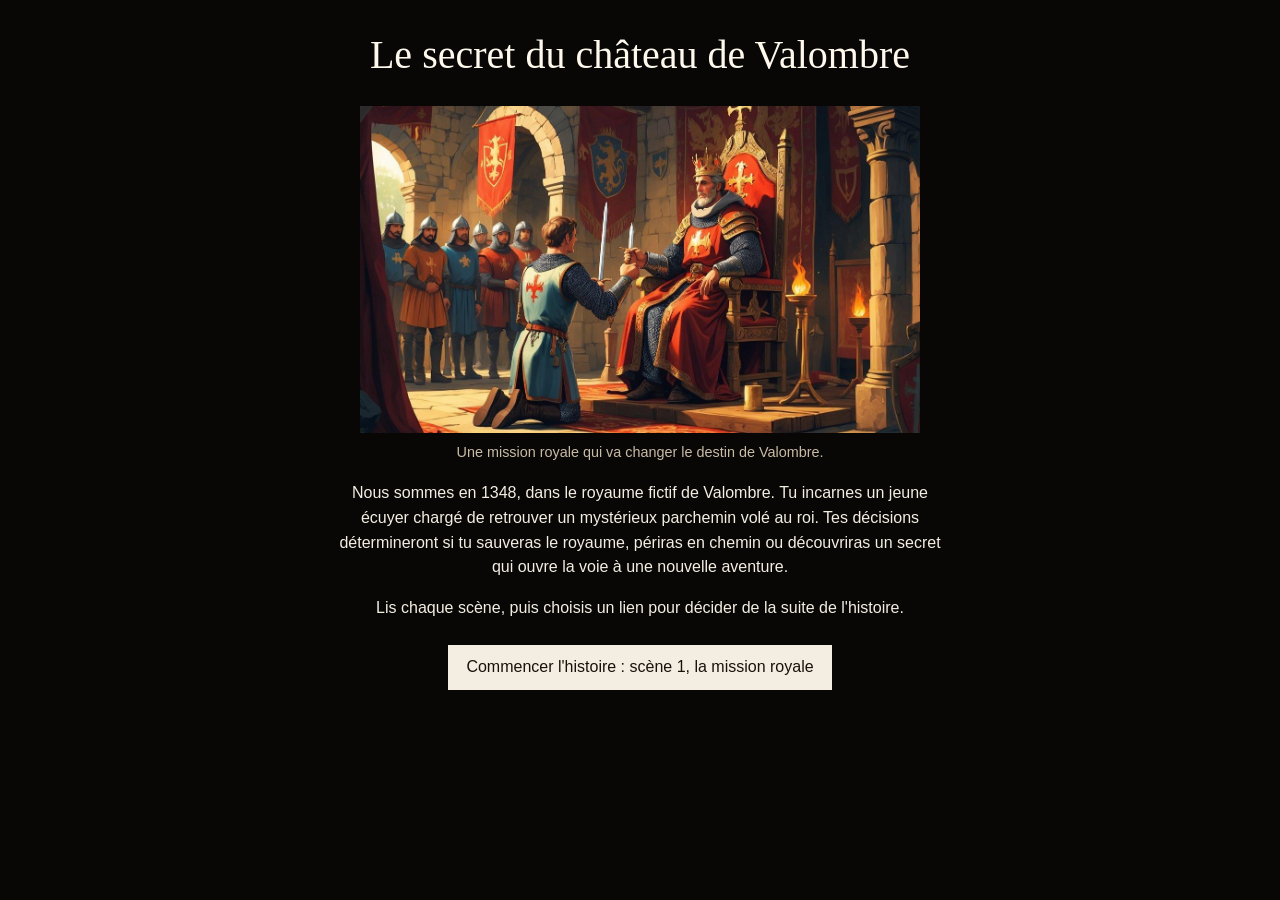
<file: index.html>
<!doctype html>
<html lang="fr">
<head>
  <meta charset="utf-8">
  <meta name="viewport" content="width=device-width, initial-scale=1">
  <meta name="author" content="Megan Paz">
  <link rel="stylesheet" href="./style.css">
  <title>Le secret du château de Valombre</title>
</head>
<body>
  <header>
    <h1>Le secret du château de Valombre</h1>
  </header>
  <main>
    <figure>
      <img src="./assets/images/1-mission.jpg" alt="Un jeune écuyer reçoit une mission du roi dans la grande salle du château." width="1200" height="700">
      <figcaption>Une mission royale qui va changer le destin de Valombre.</figcaption>
    </figure>
    <p>Nous sommes en 1348, dans le royaume fictif de Valombre. Tu incarnes un jeune écuyer chargé de retrouver un mystérieux parchemin volé au roi. Tes décisions détermineront si tu sauveras le royaume, périras en chemin ou découvriras un secret qui ouvre la voie à une nouvelle aventure.</p>
    <p>Lis chaque scène, puis choisis un lien pour décider de la suite de l'histoire.</p>
  </main>
  <footer>
    <nav aria-label="Navigation entre les scènes">
      <ul>
        <li><a href="./1-mission.html">Commencer l'histoire : scène 1, la mission royale</a></li>
      </ul>
    </nav>
  </footer>
</body>
</html>
</file>
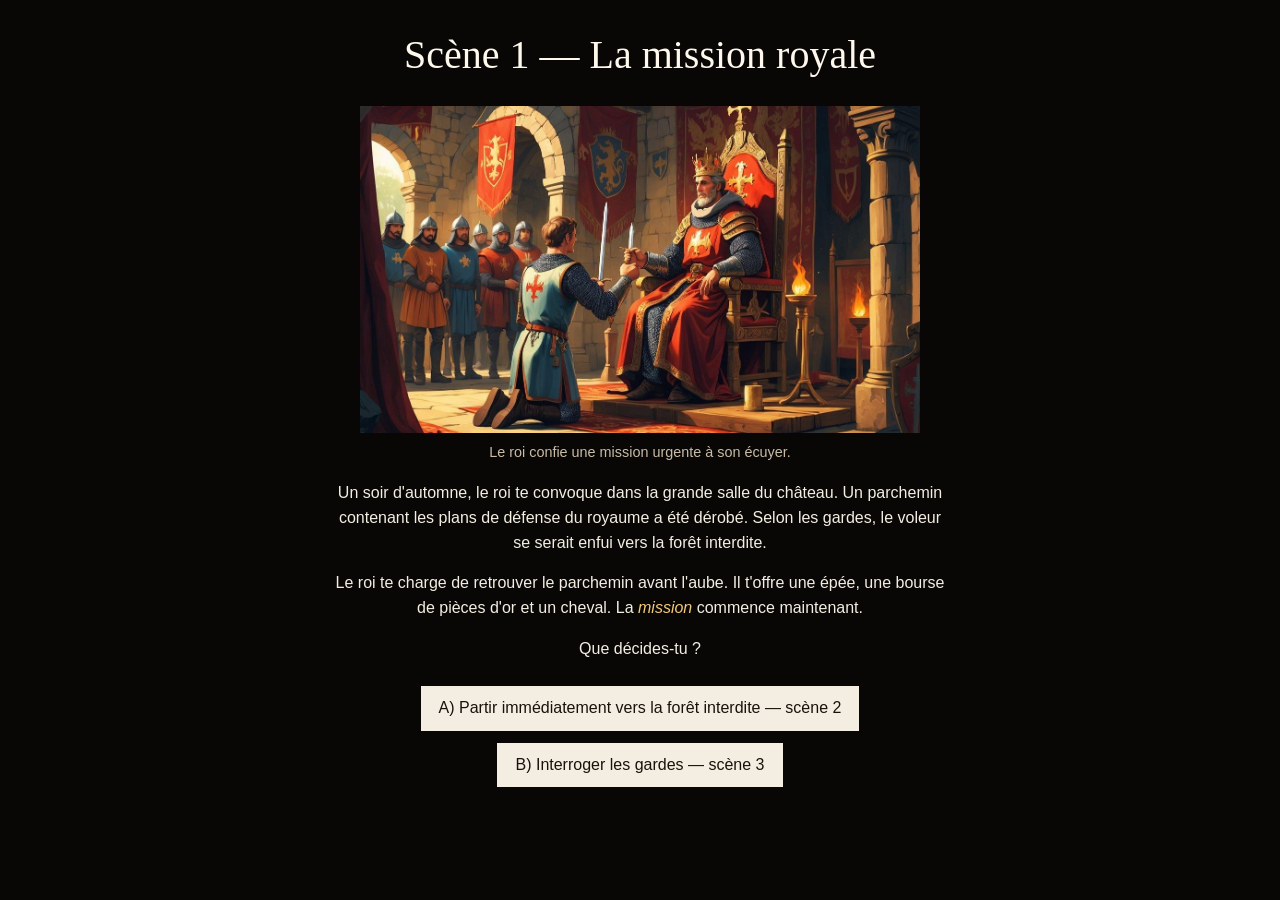
<file: 1-mission.html>
<!doctype html>
<html lang="fr">
<head>
  <meta charset="utf-8">
  <meta name="viewport" content="width=device-width, initial-scale=1">
  <meta name="author" content="Megan Paz">
  <link rel="stylesheet" href="./style.css">
  <title>Scène 1 — La mission royale | Valombre</title>
</head>
<body>
  <header>
    <h1>Scène 1 — La mission royale</h1>
  </header>
  <main>
    <figure>
      <img src="./assets/images/1-mission.jpg" alt="Un jeune écuyer reçoit une mission du roi devant des gardes dans la grande salle du château." width="1200" height="700">
      <figcaption>Le roi confie une mission urgente à son écuyer.</figcaption>
    </figure>
    <p>Un soir d'automne, le roi te convoque dans la grande salle du château. Un parchemin contenant les plans de défense du royaume a été dérobé. Selon les gardes, le voleur se serait enfui vers la forêt interdite.</p>
    <p>Le roi te charge de retrouver le parchemin avant l'aube. Il t'offre une épée, une bourse de pièces d'or et un cheval. La <em>mission</em> commence maintenant.</p>
    <p>Que décides-tu ?</p>
  </main>
  <footer>
    <nav aria-label="Choisir la suite de l'histoire">
      <ul>
        <li><a href="./2-foret.html">A) Partir immédiatement vers la forêt interdite — scène 2</a></li>
        <li><a href="./3-revelation.html">B) Interroger les gardes — scène 3</a></li>
      </ul>
    </nav>
  </footer>
</body>
</html>
</file>
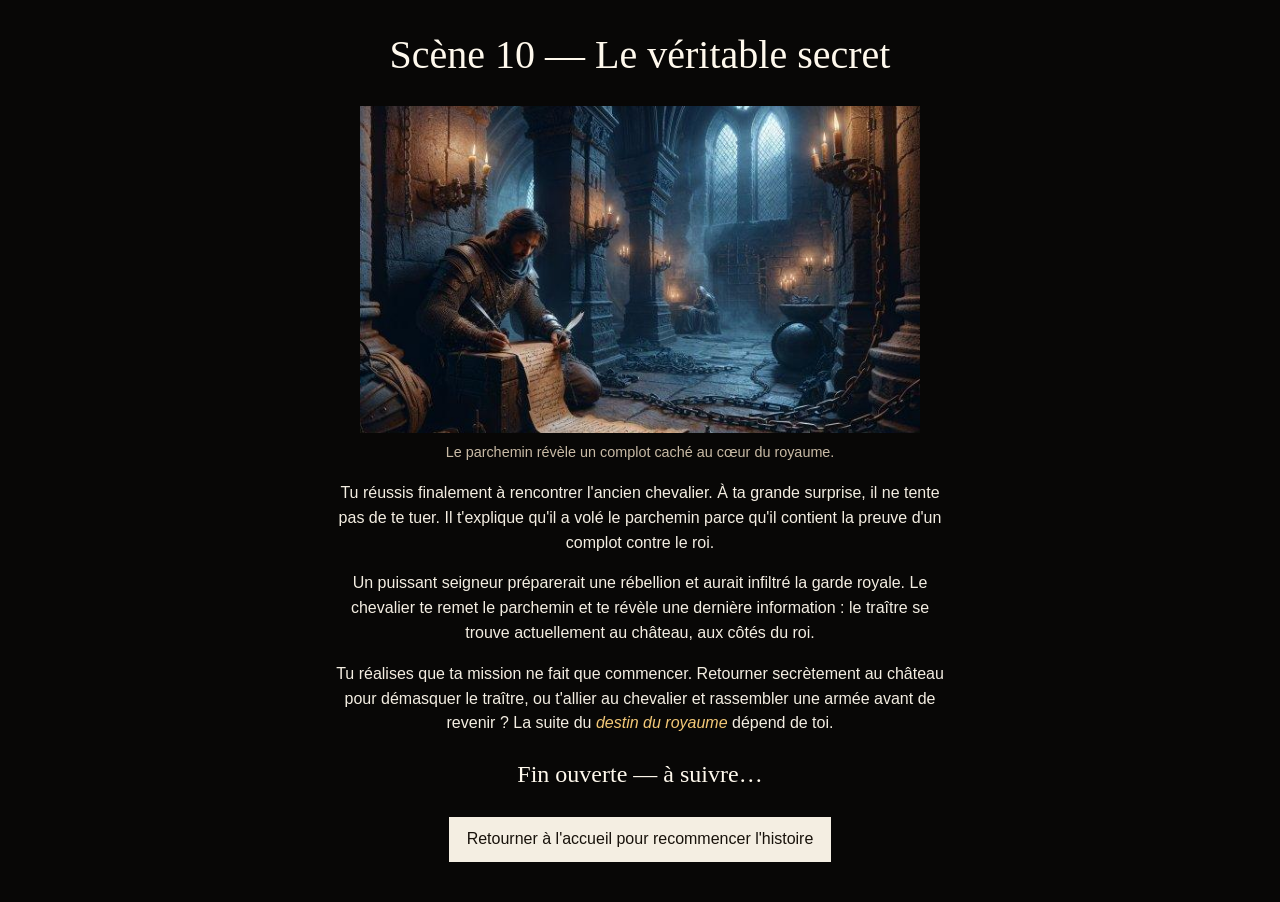
<file: 10-secret.html>
<!doctype html>
<html lang="fr">
<head>
  <meta charset="utf-8">
  <meta name="viewport" content="width=device-width, initial-scale=1">
  <meta name="author" content="Megan Paz">
  <link rel="stylesheet" href="./style.css">
  <title>Scène 10 — Le véritable secret | Valombre</title>
</head>
<body>
  <header>
    <h1>Scène 10 — Le véritable secret</h1>
  </header>
  <main>
    <figure>
      <img src="./assets/images/10-secret.jpg" alt="Un homme étudie un parchemin dans une salle de pierre éclairée par des chandelles." width="1200" height="700">
      <figcaption>Le parchemin révèle un complot caché au cœur du royaume.</figcaption>
    </figure>
    <p>Tu réussis finalement à rencontrer l'ancien chevalier. À ta grande surprise, il ne tente pas de te tuer. Il t'explique qu'il a volé le parchemin parce qu'il contient la preuve d'un complot contre le roi.</p>
    <p>Un puissant seigneur préparerait une rébellion et aurait infiltré la garde royale. Le chevalier te remet le parchemin et te révèle une dernière information : le traître se trouve actuellement au château, aux côtés du roi.</p>
    <p>Tu réalises que ta mission ne fait que commencer. Retourner secrètement au château pour démasquer le traître, ou t'allier au chevalier et rassembler une armée avant de revenir ? La suite du <em>destin du royaume</em> dépend de toi.</p>
    <h2>Fin ouverte — à suivre…</h2>
  </main>
  <footer>
    <nav aria-label="Navigation de fin">
      <ul>
        <li><a href="./index.html">Retourner à l'accueil pour recommencer l'histoire</a></li>
      </ul>
    </nav>
  </footer>
</body>
</html>
</file>
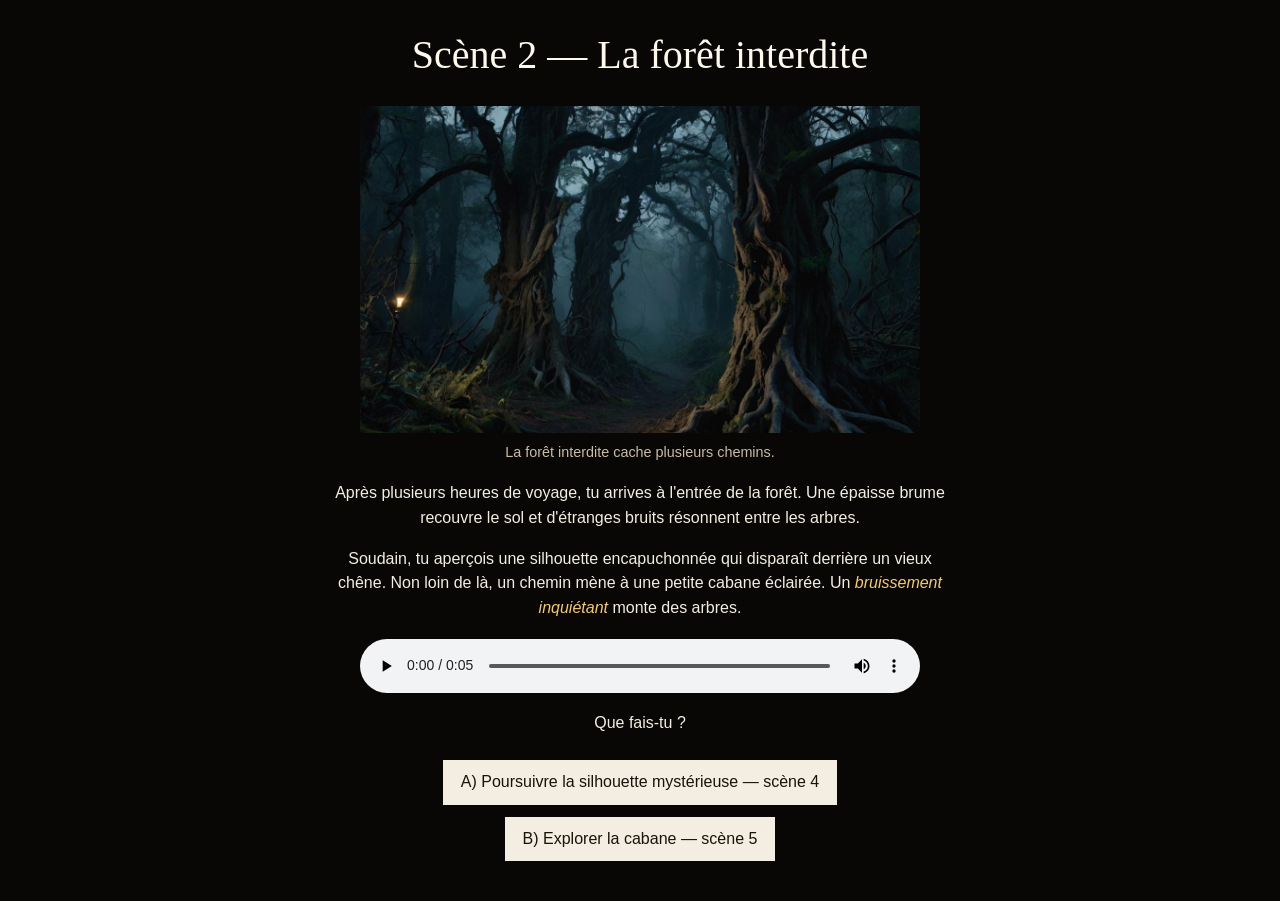
<file: 2-foret.html>
<!doctype html>
<html lang="fr">
<head>
  <meta charset="utf-8">
  <meta name="viewport" content="width=device-width, initial-scale=1">
  <meta name="author" content="Megan Paz">
  <link rel="stylesheet" href="./style.css">
  <title>Scène 2 — La forêt interdite | Valombre</title>
</head>
<body>
  <header>
    <h1>Scène 2 — La forêt interdite</h1>
  </header>
  <main>
    <figure>
      <img src="./assets/images/2-foret.jpg" alt="Un sentier sombre disparaît dans une forêt dense et brumeuse." width="1200" height="700">
      <figcaption>La forêt interdite cache plusieurs chemins.</figcaption>
    </figure>
    <p>Après plusieurs heures de voyage, tu arrives à l'entrée de la forêt. Une épaisse brume recouvre le sol et d'étranges bruits résonnent entre les arbres.</p>
    <p>Soudain, tu aperçois une silhouette encapuchonnée qui disparaît derrière un vieux chêne. Non loin de là, un chemin mène à une petite cabane éclairée. Un <em>bruissement inquiétant</em> monte des arbres.</p>
    <audio controls autoplay loop preload="auto" aria-label="Ambiance sonore de la forêt">
      <source src="./assets/audio/ambiance-foret.wav" type="audio/wav">
      Ton navigateur ne peut pas lire ce fichier audio.
    </audio>
    <p>Que fais-tu ?</p>
  </main>
  <footer>
    <nav aria-label="Choisir la suite de l'histoire">
      <ul>
        <li><a href="./4-piege.html">A) Poursuivre la silhouette mystérieuse — scène 4</a></li>
        <li><a href="./5-cabane.html">B) Explorer la cabane — scène 5</a></li>
      </ul>
    </nav>
  </footer>
</body>
</html>
</file>
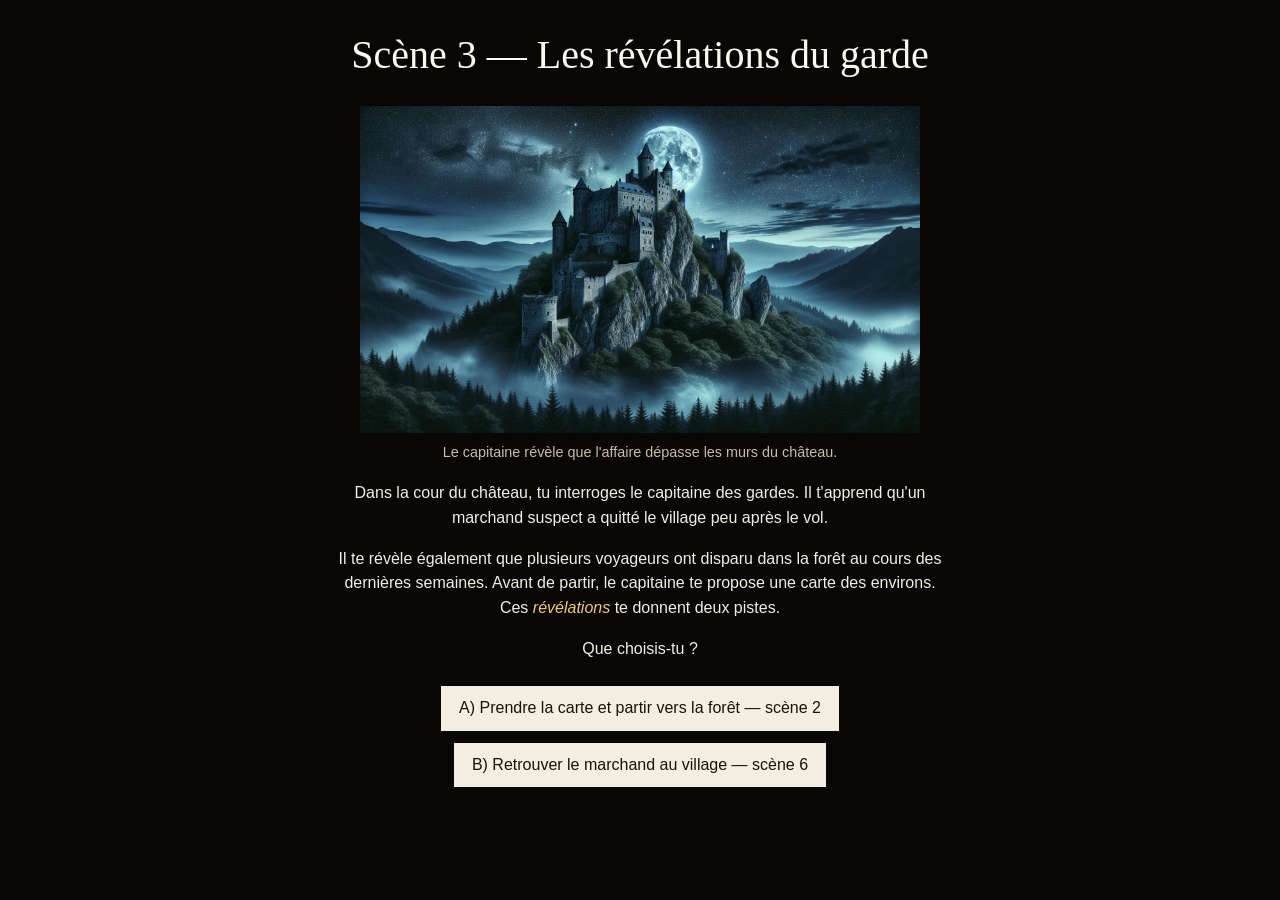
<file: 3-revelation.html>
<!doctype html>
<html lang="fr">
<head>
  <meta charset="utf-8">
  <meta name="viewport" content="width=device-width, initial-scale=1">
  <meta name="author" content="Megan Paz">
  <link rel="stylesheet" href="./style.css">
  <title>Scène 3 — Les révélations du garde | Valombre</title>
</head>
<body>
  <header>
    <h1>Scène 3 — Les révélations du garde</h1>
  </header>
  <main>
    <figure>
      <img src="./assets/images/9-forteresse.jpg" alt="Une forteresse de pierre se dresse sur une montagne, sous la lumière de la lune." width="1200" height="700">
      <figcaption>Le capitaine révèle que l'affaire dépasse les murs du château.</figcaption>
    </figure>
    <p>Dans la cour du château, tu interroges le capitaine des gardes. Il t'apprend qu'un marchand suspect a quitté le village peu après le vol.</p>
    <p>Il te révèle également que plusieurs voyageurs ont disparu dans la forêt au cours des dernières semaines. Avant de partir, le capitaine te propose une carte des environs. Ces <em>révélations</em> te donnent deux pistes.</p>
    <p>Que choisis-tu ?</p>
  </main>
  <footer>
    <nav aria-label="Choisir la suite de l'histoire">
      <ul>
        <li><a href="./2-foret.html">A) Prendre la carte et partir vers la forêt — scène 2</a></li>
        <li><a href="./6-marchand.html">B) Retrouver le marchand au village — scène 6</a></li>
      </ul>
    </nav>
  </footer>
</body>
</html>
</file>
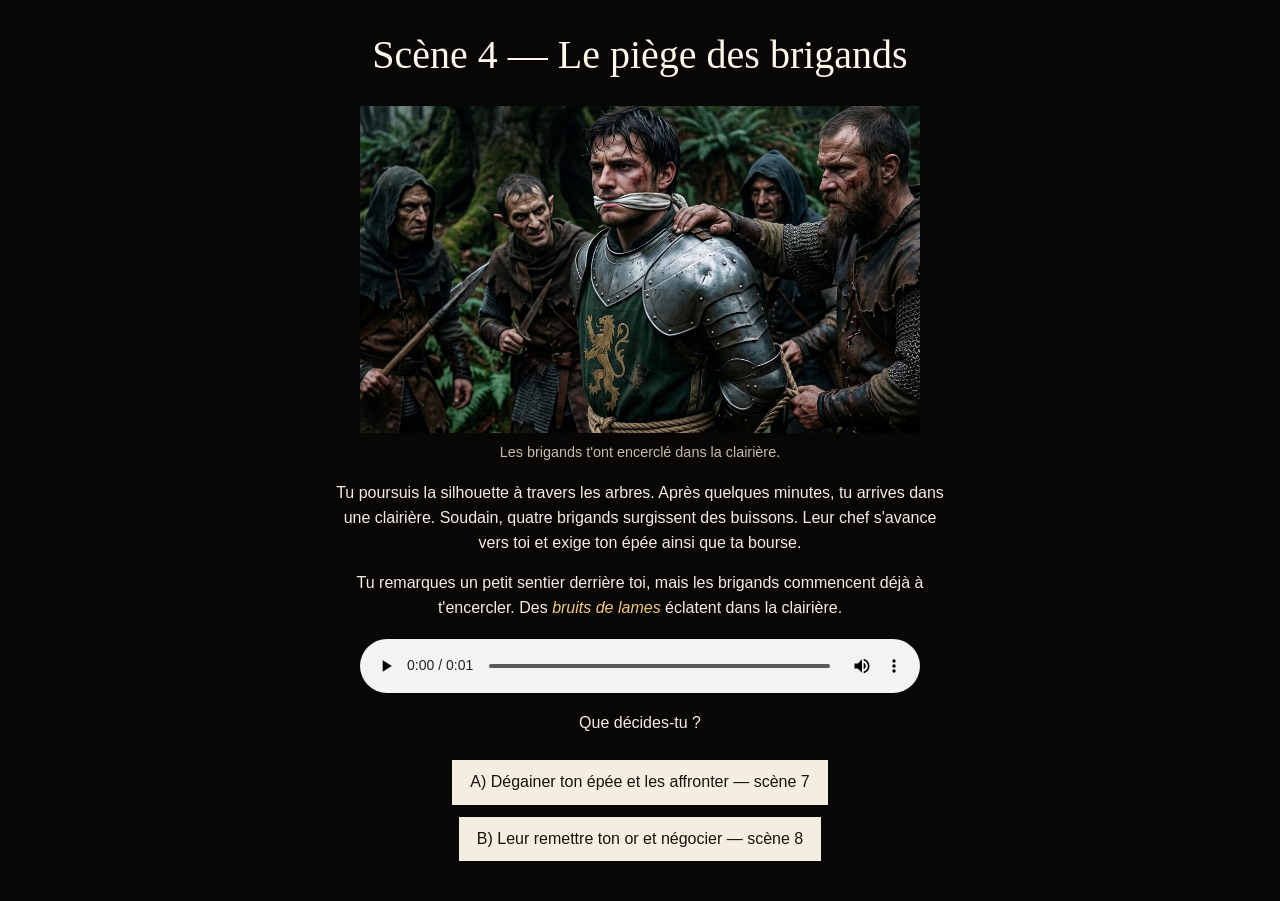
<file: 4-piege.html>
<!doctype html>
<html lang="fr">
<head>
  <meta charset="utf-8">
  <meta name="viewport" content="width=device-width, initial-scale=1">
  <meta name="author" content="Megan Paz">
  <link rel="stylesheet" href="./style.css">
  <title>Scène 4 — Le piège des brigands | Valombre</title>
</head>
<body>
  <header>
    <h1>Scène 4 — Le piège des brigands</h1>
  </header>
  <main>
    <figure>
      <img src="./assets/images/4-piege.jpg" alt="Un chevalier à genoux est encerclé par des hommes armés dans une forêt." width="1200" height="700">
      <figcaption>Les brigands t'ont encerclé dans la clairière.</figcaption>
    </figure>
    <p>Tu poursuis la silhouette à travers les arbres. Après quelques minutes, tu arrives dans une clairière. Soudain, quatre brigands surgissent des buissons. Leur chef s'avance vers toi et exige ton épée ainsi que ta bourse.</p>
    <p>Tu remarques un petit sentier derrière toi, mais les brigands commencent déjà à t'encercler. Des <em>bruits de lames</em> éclatent dans la clairière.</p>
    <audio controls autoplay preload="auto" aria-label="Bruit de combat à l'épée">
      <source src="./assets/audio/choc-epees.wav" type="audio/wav">
      Ton navigateur ne peut pas lire ce fichier audio.
    </audio>
    <p>Que décides-tu ?</p>
  </main>
  <footer>
    <nav aria-label="Choisir la suite de l'histoire">
      <ul>
        <li><a href="./7-mort.html">A) Dégainer ton épée et les affronter — scène 7</a></li>
        <li><a href="./8-ruse.html">B) Leur remettre ton or et négocier — scène 8</a></li>
      </ul>
    </nav>
  </footer>
</body>
</html>
</file>
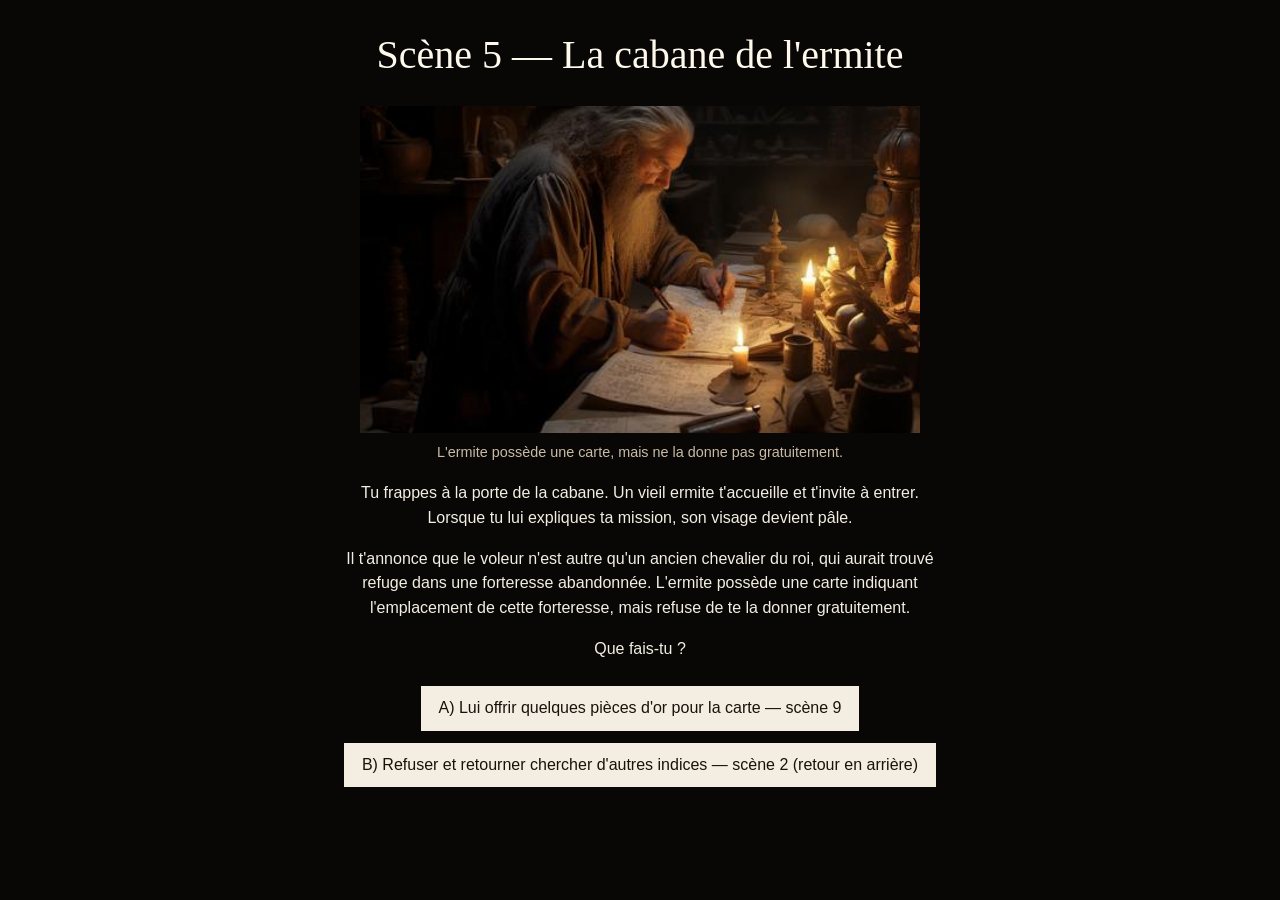
<file: 5-cabane.html>
<!doctype html>
<html lang="fr">
<head>
  <meta charset="utf-8">
  <meta name="viewport" content="width=device-width, initial-scale=1">
  <meta name="author" content="Megan Paz">
  <link rel="stylesheet" href="./style.css">
  <title>Scène 5 — La cabane de l'ermite | Valombre</title>
</head>
<body>
  <header>
    <h1>Scène 5 — La cabane de l'ermite</h1>
  </header>
  <main>
    <figure>
      <img src="./assets/images/5-cabane.jpg" alt="Un vieil ermite écrit sur un parchemin à la lumière d'une bougie dans sa cabane." width="1200" height="700">
      <figcaption>L'ermite possède une carte, mais ne la donne pas gratuitement.</figcaption>
    </figure>
    <p>Tu frappes à la porte de la cabane. Un vieil ermite t'accueille et t'invite à entrer. Lorsque tu lui expliques ta mission, son visage devient pâle.</p>
    <p>Il t'annonce que le voleur n'est autre qu'un ancien chevalier du roi, qui aurait trouvé refuge dans une forteresse abandonnée. L'ermite possède une carte indiquant l'emplacement de cette forteresse, mais refuse de te la donner gratuitement.</p>
    <p>Que fais-tu ?</p>
  </main>
  <footer>
    <nav aria-label="Choisir la suite de l'histoire">
      <ul>
        <li><a href="./9-forteresse.html">A) Lui offrir quelques pièces d'or pour la carte — scène 9</a></li>
        <li><a href="./2-foret.html">B) Refuser et retourner chercher d'autres indices — scène 2 (retour en arrière)</a></li>
      </ul>
    </nav>
  </footer>
</body>
</html>
</file>
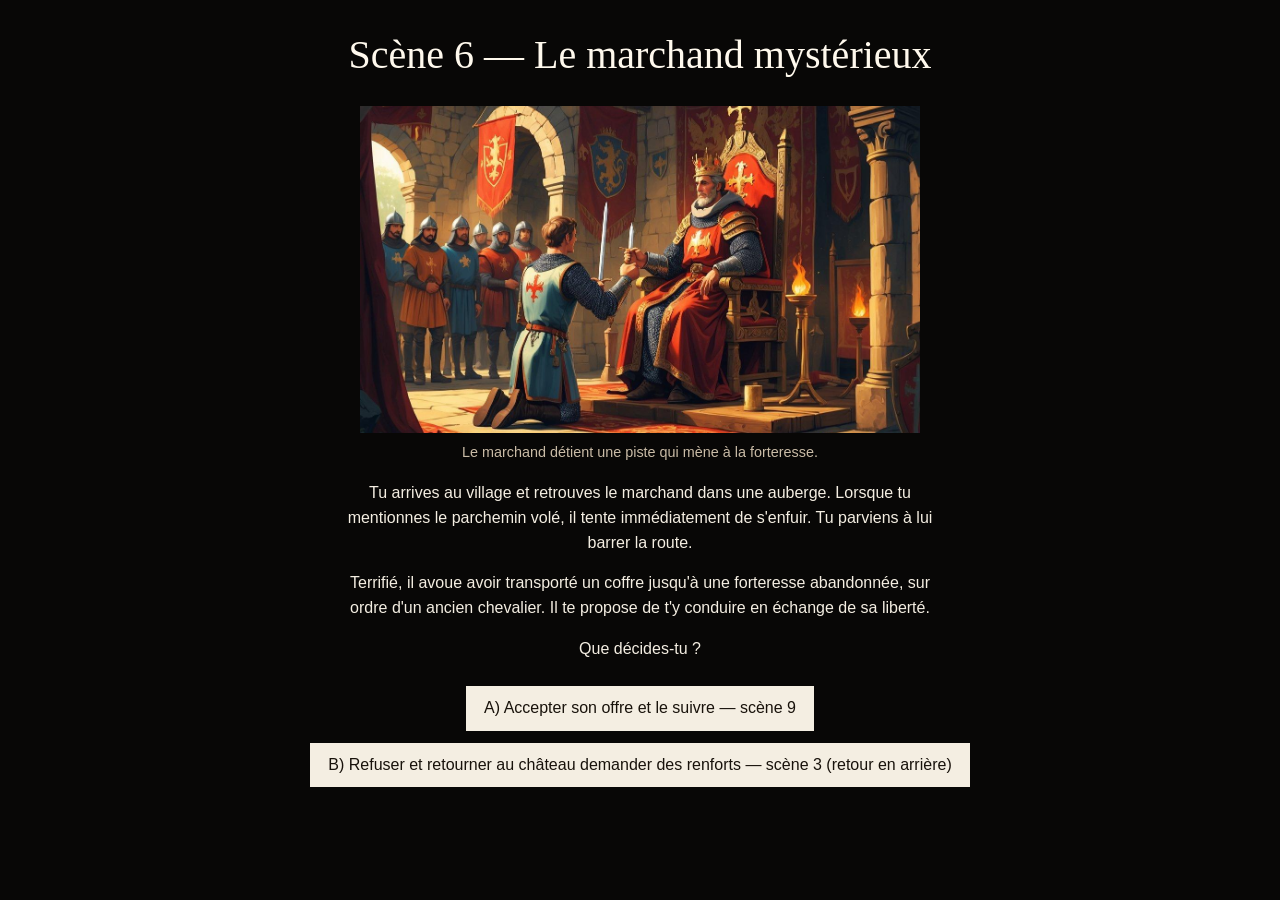
<file: 6-marchand.html>
<!doctype html>
<html lang="fr">
<head>
  <meta charset="utf-8">
  <meta name="viewport" content="width=device-width, initial-scale=1">
  <meta name="author" content="Megan Paz">
  <link rel="stylesheet" href="./style.css">
  <title>Scène 6 — Le marchand mystérieux | Valombre</title>
</head>
<body>
  <header>
    <h1>Scène 6 — Le marchand mystérieux</h1>
  </header>
  <main>
    <figure>
      <img src="./assets/images/1-mission.jpg" alt="Un écuyer se tient devant le roi et les gardes dans une salle du château." width="1200" height="700">
      <figcaption>Le marchand détient une piste qui mène à la forteresse.</figcaption>
    </figure>
    <p>Tu arrives au village et retrouves le marchand dans une auberge. Lorsque tu mentionnes le parchemin volé, il tente immédiatement de s'enfuir. Tu parviens à lui barrer la route.</p>
    <p>Terrifié, il avoue avoir transporté un coffre jusqu'à une forteresse abandonnée, sur ordre d'un ancien chevalier. Il te propose de t'y conduire en échange de sa liberté.</p>
    <p>Que décides-tu ?</p>
  </main>
  <footer>
    <nav aria-label="Choisir la suite de l'histoire">
      <ul>
        <li><a href="./9-forteresse.html">A) Accepter son offre et le suivre — scène 9</a></li>
        <li><a href="./3-revelation.html">B) Refuser et retourner au château demander des renforts — scène 3 (retour en arrière)</a></li>
      </ul>
    </nav>
  </footer>
</body>
</html>
</file>
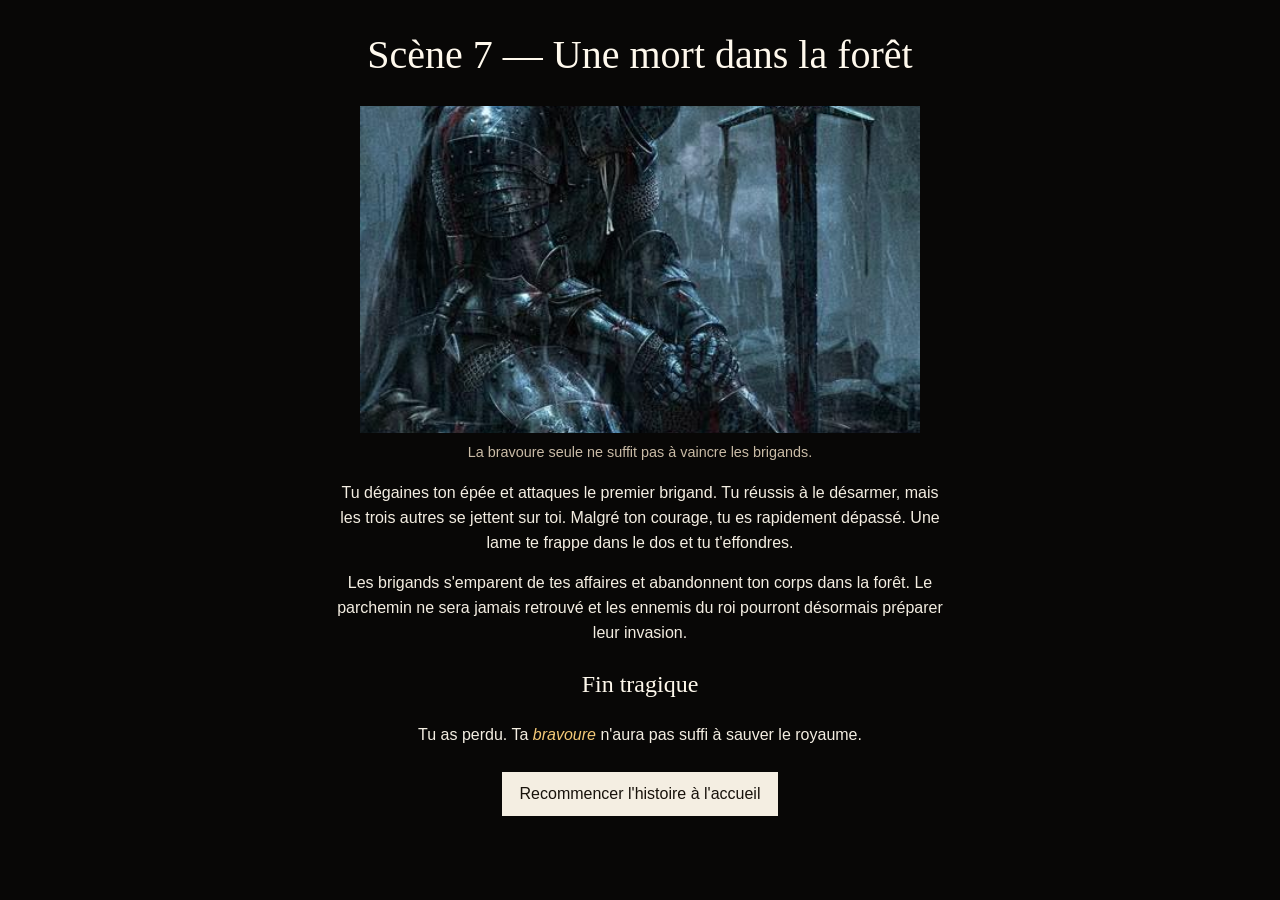
<file: 7-mort.html>
<!doctype html>
<html lang="fr">
<head>
  <meta charset="utf-8">
  <meta name="viewport" content="width=device-width, initial-scale=1">
  <meta name="author" content="Megan Paz">
  <link rel="stylesheet" href="./style.css">
  <title>Scène 7 — Une mort dans la forêt | Valombre</title>
</head>
<body>
  <header>
    <h1>Scène 7 — Une mort dans la forêt</h1>
  </header>
  <main>
    <figure>
      <img src="./assets/images/7-mort.jpg" alt="Un chevalier vaincu repose près de son épée sous la pluie." width="1200" height="700">
      <figcaption>La bravoure seule ne suffit pas à vaincre les brigands.</figcaption>
    </figure>
    <p>Tu dégaines ton épée et attaques le premier brigand. Tu réussis à le désarmer, mais les trois autres se jettent sur toi. Malgré ton courage, tu es rapidement dépassé. Une lame te frappe dans le dos et tu t'effondres.</p>
    <p>Les brigands s'emparent de tes affaires et abandonnent ton corps dans la forêt. Le parchemin ne sera jamais retrouvé et les ennemis du roi pourront désormais préparer leur invasion.</p>
    <h2>Fin tragique</h2>
    <p>Tu as perdu. Ta <em>bravoure</em> n'aura pas suffi à sauver le royaume.</p>
  </main>
  <footer>
    <nav aria-label="Recommencer l'histoire">
      <ul>
        <li><a href="./index.html">Recommencer l'histoire à l'accueil</a></li>
      </ul>
    </nav>
  </footer>
</body>
</html>
</file>
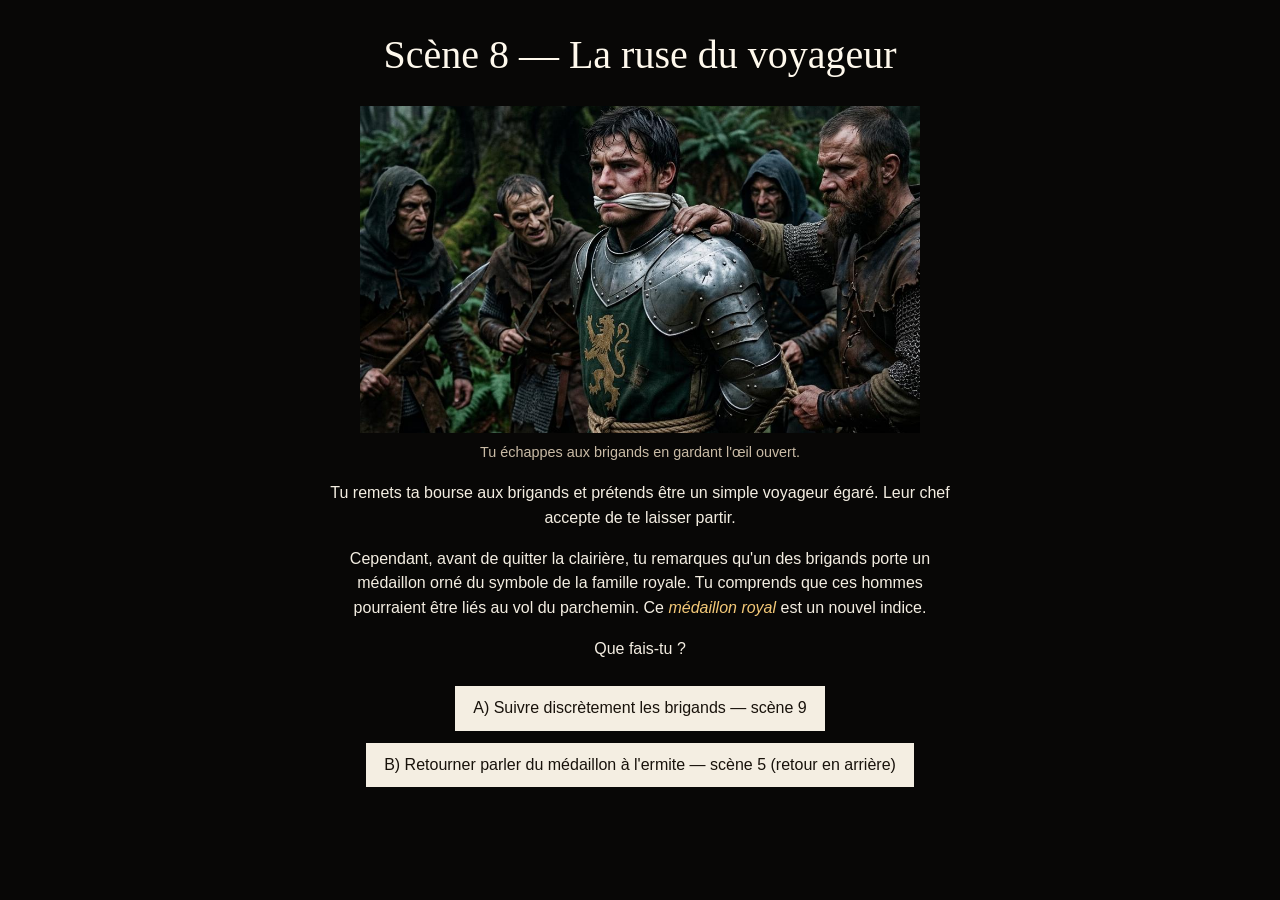
<file: 8-ruse.html>
<!doctype html>
<html lang="fr">
<head>
  <meta charset="utf-8">
  <meta name="viewport" content="width=device-width, initial-scale=1">
  <meta name="author" content="Megan Paz">
  <link rel="stylesheet" href="./style.css">
  <title>Scène 8 — La ruse du voyageur | Valombre</title>
</head>
<body>
  <header>
    <h1>Scène 8 — La ruse du voyageur</h1>
  </header>
  <main>
    <figure>
      <img src="./assets/images/4-piege.jpg" alt="Des hommes armés se tiennent autour d'un chevalier dans une clairière." width="1200" height="700">
      <figcaption>Tu échappes aux brigands en gardant l'œil ouvert.</figcaption>
    </figure>
    <p>Tu remets ta bourse aux brigands et prétends être un simple voyageur égaré. Leur chef accepte de te laisser partir.</p>
    <p>Cependant, avant de quitter la clairière, tu remarques qu'un des brigands porte un médaillon orné du symbole de la famille royale. Tu comprends que ces hommes pourraient être liés au vol du parchemin. Ce <em>médaillon royal</em> est un nouvel indice.</p>
    <p>Que fais-tu ?</p>
  </main>
  <footer>
    <nav aria-label="Choisir la suite de l'histoire">
      <ul>
        <li><a href="./9-forteresse.html">A) Suivre discrètement les brigands — scène 9</a></li>
        <li><a href="./5-cabane.html">B) Retourner parler du médaillon à l'ermite — scène 5 (retour en arrière)</a></li>
      </ul>
    </nav>
  </footer>
</body>
</html>
</file>
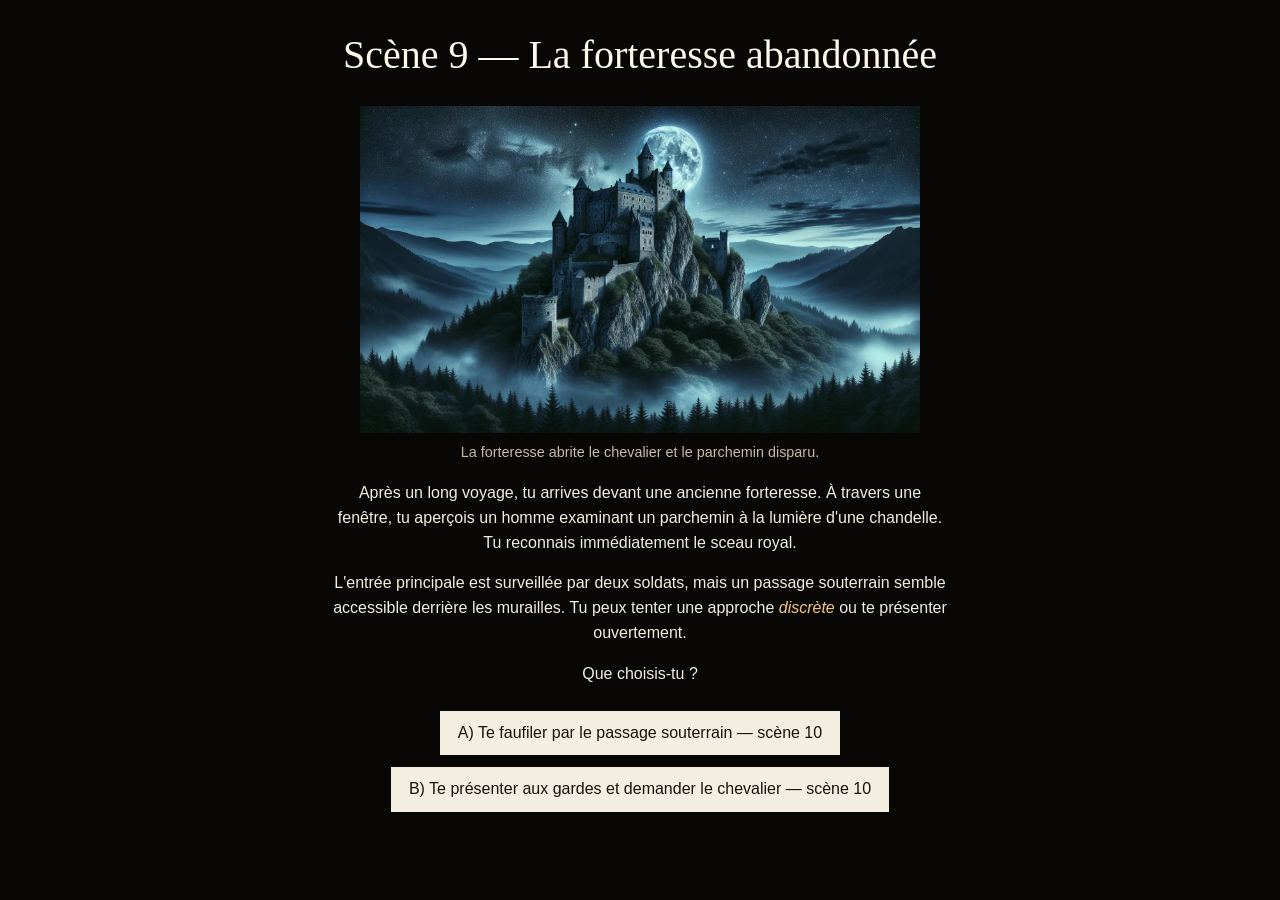
<file: 9-forteresse.html>
<!doctype html>
<html lang="fr">
<head>
  <meta charset="utf-8">
  <meta name="viewport" content="width=device-width, initial-scale=1">
  <meta name="author" content="Megan Paz">
  <link rel="stylesheet" href="./style.css">
  <title>Scène 9 — La forteresse abandonnée | Valombre</title>
</head>
<body>
  <header>
    <h1>Scène 9 — La forteresse abandonnée</h1>
  </header>
  <main>
    <figure>
      <img src="./assets/images/9-forteresse.jpg" alt="Une forteresse abandonnée se dresse sur un rocher sous la pleine lune." width="1200" height="700">
      <figcaption>La forteresse abrite le chevalier et le parchemin disparu.</figcaption>
    </figure>
    <p>Après un long voyage, tu arrives devant une ancienne forteresse. À travers une fenêtre, tu aperçois un homme examinant un parchemin à la lumière d'une chandelle. Tu reconnais immédiatement le sceau royal.</p>
    <p>L'entrée principale est surveillée par deux soldats, mais un passage souterrain semble accessible derrière les murailles. Tu peux tenter une approche <em>discrète</em> ou te présenter ouvertement.</p>
    <p>Que choisis-tu ?</p>
  </main>
  <footer>
    <nav aria-label="Choisir comment entrer dans la forteresse">
      <ul>
        <li><a href="./10-secret.html">A) Te faufiler par le passage souterrain — scène 10</a></li>
        <li><a href="./10-secret.html">B) Te présenter aux gardes et demander le chevalier — scène 10</a></li>
      </ul>
    </nav>
  </footer>
</body>
</html>
</file>
<file: style.css>
* {
  box-sizing: border-box;
}

body {
  min-height: 100vh;
  margin: 0;
  padding: 24px 16px 40px;
  background: #080706;
  color: #f4eee2;
  font-family: Arial, Helvetica, sans-serif;
  line-height: 1.55;
  text-align: center;
}

header,
main,
footer {
  width: 100%;
  max-width: 760px;
  margin-right: auto;
  margin-left: auto;
}

h1,
h2 {
  color: #fff9ed;
  font-family: Georgia, "Times New Roman", serif;
  font-weight: 400;
}

h1 {
  margin: 0 0 20px;
  font-size: clamp(1.8rem, 5vw, 2.5rem);
}

figure {
  margin: 0 auto 18px;
}

figure img {
  display: block;
  width: 100%;
  max-width: 560px;
  height: auto;
  aspect-ratio: 12 / 7;
  margin: 0 auto;
  object-fit: cover;
}

figcaption {
  margin-top: 8px;
  color: #c9bba6;
  font-size: 0.9rem;
}

p {
  margin: 16px auto;
  max-width: 620px;
}

em {
  color: #f4c978;
}

audio {
  display: block;
  width: min(100%, 560px);
  margin: 18px auto;
}

nav ul {
  display: flex;
  flex-direction: column;
  align-items: center;
  gap: 12px;
  margin: 24px 0 0;
  padding: 0;
  list-style: none;
}

nav a {
  display: inline-block;
  min-width: 220px;
  max-width: 100%;
  padding: 10px 18px;
  background: #f4eee2;
  color: #18120b;
  text-decoration: none;
}

nav a:hover {
  background: #f4c978;
}

nav a:focus-visible {
  outline: 3px solid #f4c978;
  outline-offset: 4px;
}

@media (max-width: 480px) {
  body {
    padding: 20px 12px 32px;
  }

  nav a {
    width: 100%;
    min-width: 0;
  }
}
</file>
